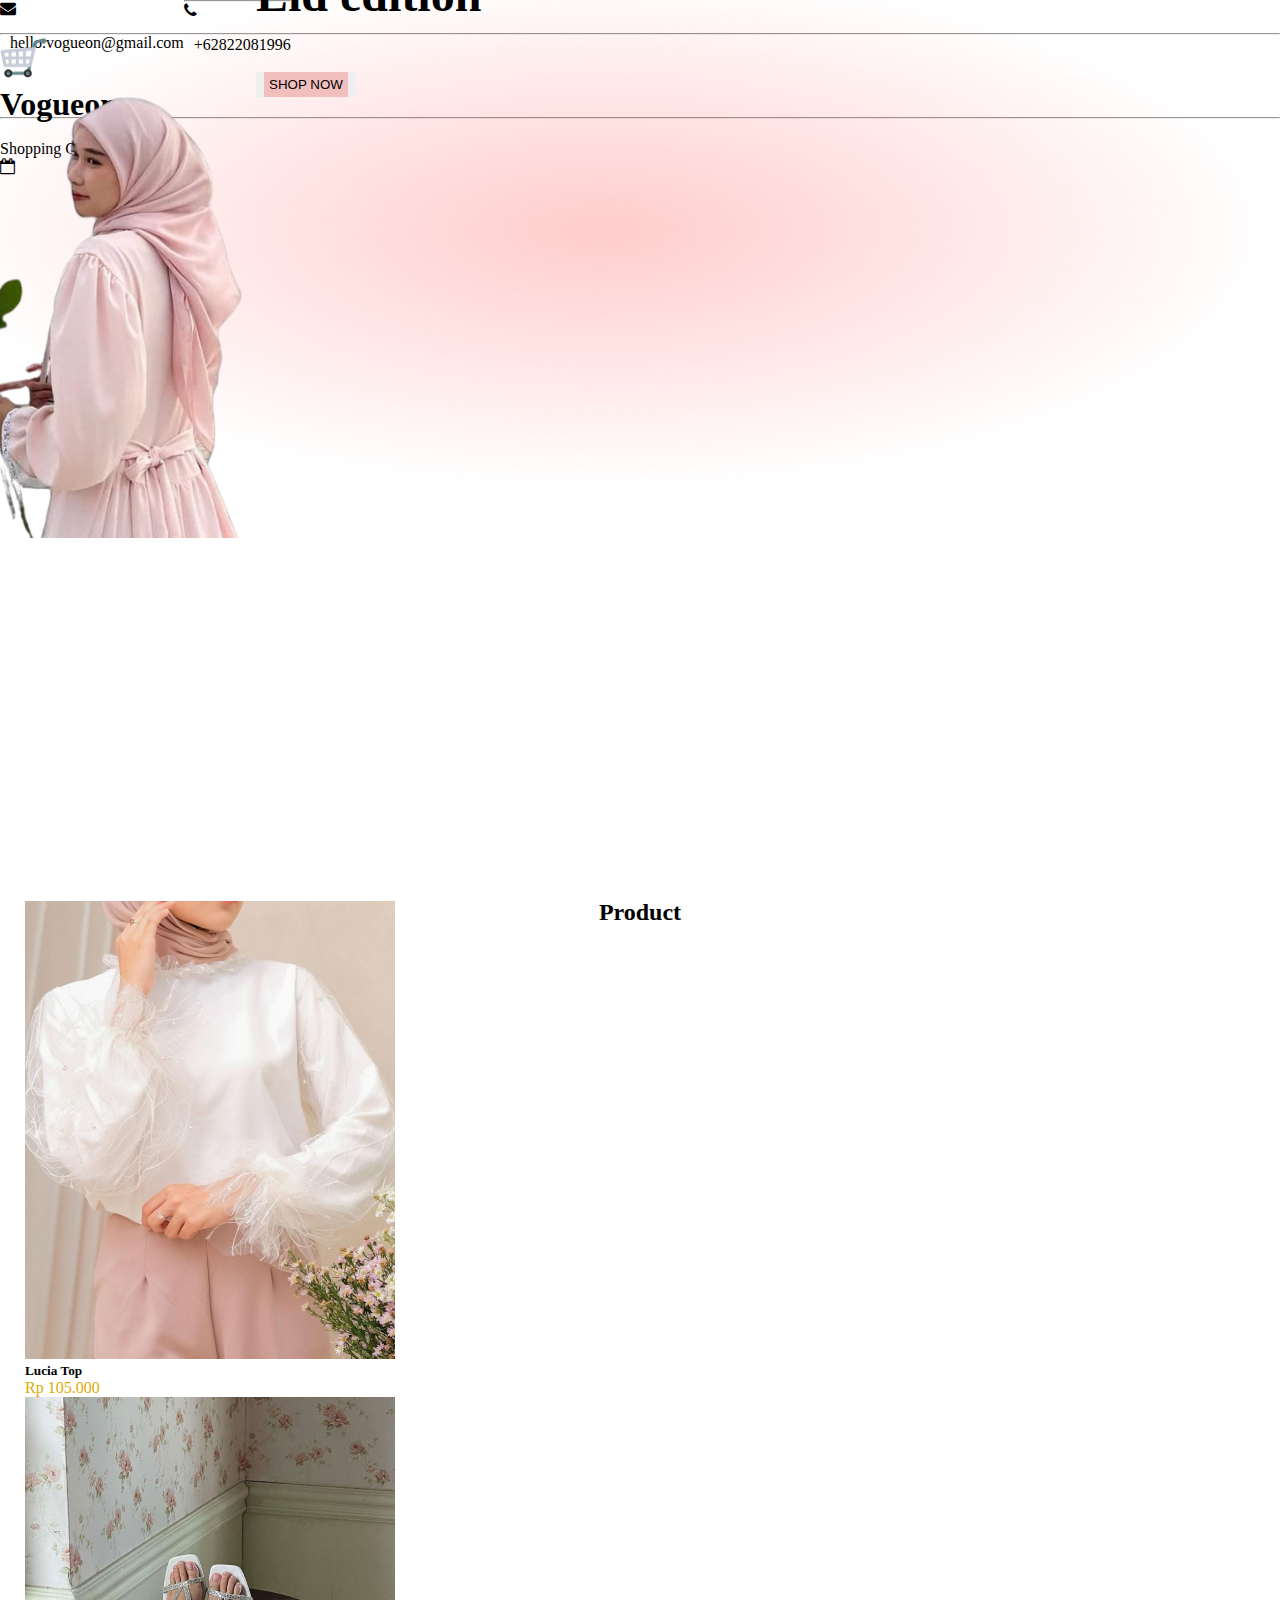
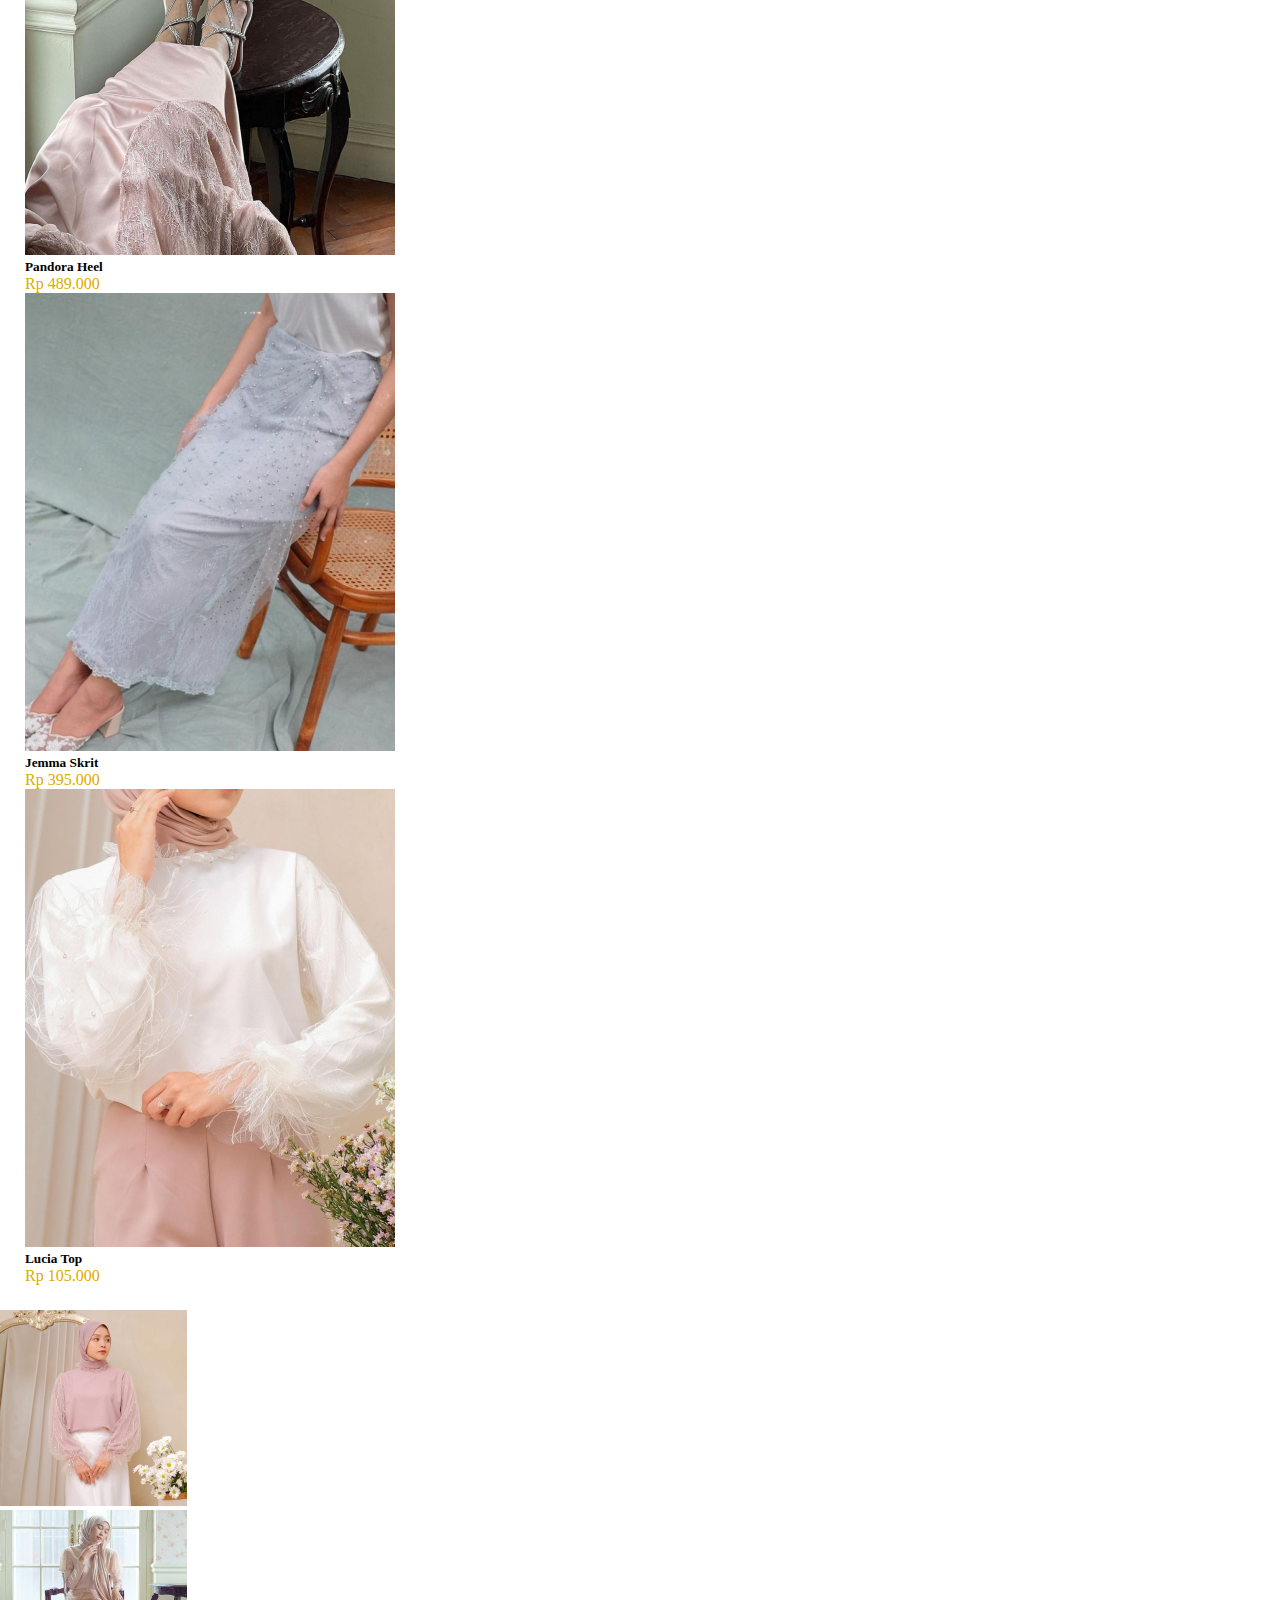
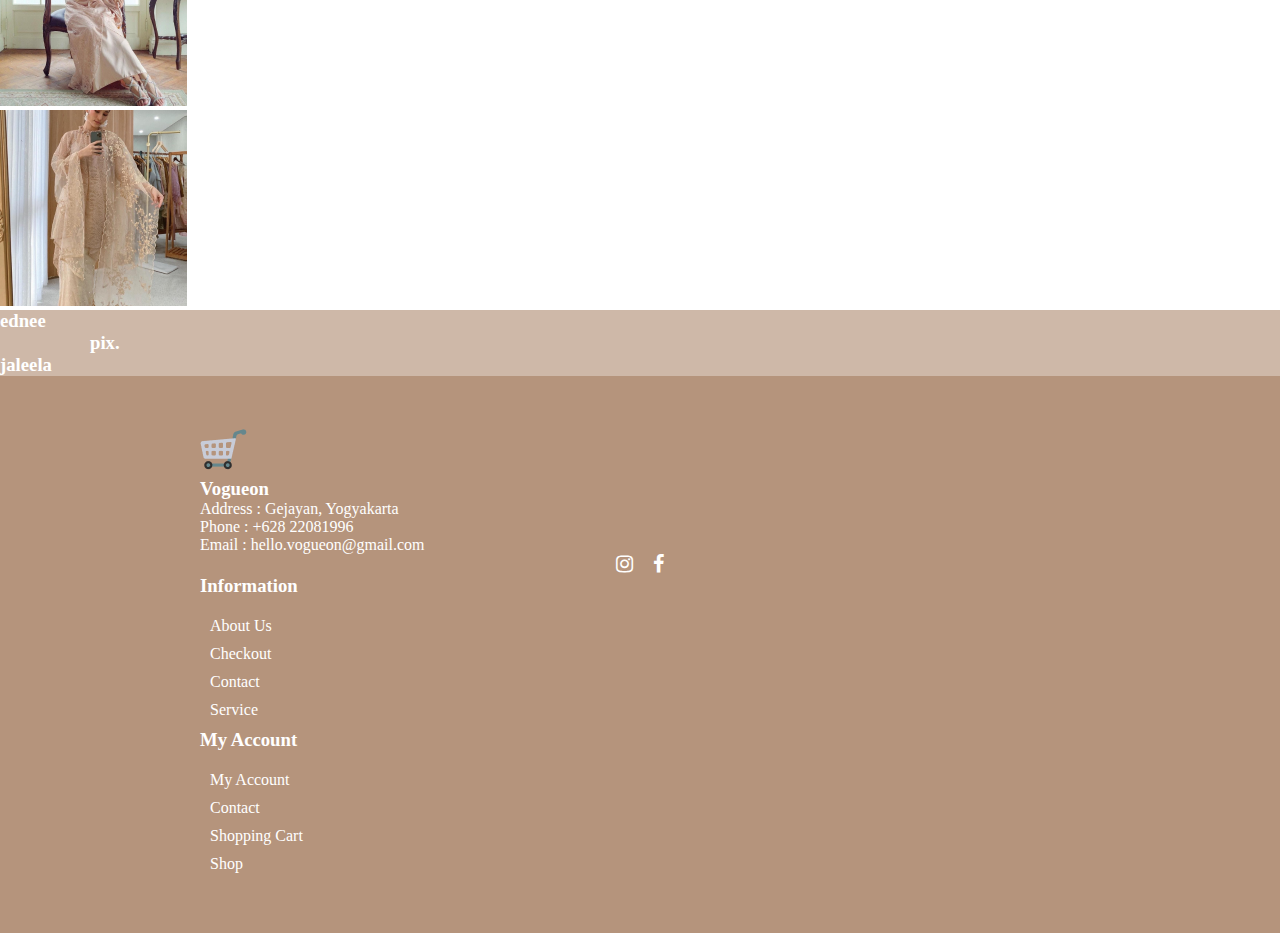
<file: index.html>
<!DOCTYPE html>
<html lang="en">

<head>
    <meta charset="UTF-8">
    <meta http-equiv="X-UA-Compatible" content="IE=edge">
    <meta name="viewport" content="width=device-width, initial-scale=1">
    <title>Document</title>
    <link rel="stylesheet" href="https://cdnjs.cloudflare.com/ajax/libs/font-awesome/4.7.0/css/font-awesome.min.css">
    <link rel="stylesheet" href="style/main.css">
    <link href="https://cdn.jsdelivr.net/npm/bootstrap@5.3.0-alpha3/dist/css/bootstrap.min.css" rel="stylesheet"
        integrity="sha384-KK94CHFLLe+nY2dmCWGMq91rCGa5gtU4mk92HdvYe+M/SXH301p5ILy+dN9+nJOZ" crossorigin="anonymous">
</head>

<body>
    <header>
        <div class="row header-satu">
            <div class="col col-lg-4 mail d-flex justify-content-end">
                <i class="fa fa-envelope"></i>
                <p>hello.vogueon@gmail.com</p>
            </div>
            <div class="col col-lg-7 telephone d-flex justify-content-start">
                <hr>
                <i class="fa fa-phone"></i>
                <p>+62822081996</p>
            </div>
        </div>
        <hr>
        <div class="row header-dua">
            <div class="col col-lg-6 title d-flex justify-content-center d-flex align-items-center">
                <img src="assets/logo.png" alt="">
                <h1>Vogueon</h1>
            </div>
            <div class="col col-lg-6 shopping-cart d-flex justify-content-center align-items-center">
                <p>Shopping Cart</p>
                <i class="fa fa-calendar-o"></i>
            </div>
        </div>
        <hr>
    </header>
    <main class="row main-index">
        <div class="col col-lg-6 col-md-12 col-sm-12 content d-flex justify-content-center">
            <p>SPECIAL</p>
            <h2>Eid edition</h2>
            <button type="submit">
                <a href="#product">SHOP NOW</a>
            </button>
        </div>
        <div class="col col-lg-6 image d-flex justify-content-center">
            <img src="assets/gambar-1.png" alt="">
        </div>
    </main>
    <main class="main-product" id="product">
        <h2 class="mb-5">Product</h2>
        <div class="row cards d-flex align-items-center overflow-auto">
            <div class="card">
                <a href="details.html">
                    <img src="assets/product-1.png" class="card-img-top" alt="...">
                </a>
                <div class="card-body d-flex justify-content-center align-items-center flex-column">
                    <h5 class="card-title">Lucia Top</h5>
                    <p class="card-text">Rp 105.000</p>
                </div>
            </div>
            <div class="card">
                <a href="details.html">
                    <img src="assets/product-2.png" class="card-img-top" alt="...">
                </a>
                <div class="card-body d-flex justify-content-center align-items-center flex-column">
                    <h5 class="card-title">Pandora Heel</h5>
                    <p class="card-text">Rp 489.000</p>
                </div>
            </div>
            <div class="card">
                <a href="details.html">
                    <img src="assets/product-3.png" class="card-img-top" alt="...">
                </a>
                <div class="card-body d-flex justify-content-center align-items-center flex-column">
                    <h5 class="card-title">Jemma Skrit</h5>
                    <p class="card-text">Rp 395.000</p>
                </div>
            </div>
            <div class="card">
                <a href="details.html">
                    <img src="assets/product-1.png" class="card-img-top" alt="...">
                </a>
                <div class="card-body d-flex justify-content-center align-items-center flex-column">
                    <h5 class="card-title">Lucia Top</h5>
                    <p class="card-text">Rp 105.000</p>
                </div>
            </div>
        </div>
        <div class="image-product">
            <div class="images d-flex justify-content-evenly p-4 ">
                <div class="image">
                    <img src="assets/images-1.png" alt="">
                </div>
                <div class="image ">
                    <img src="assets/images-2.png" alt="">
                </div>
                <div class="image ">
                    <img src="assets/images-3.png" alt="">
                </div>
            </div>
        </div>
    </main>
    <footer>
        <div class="footer1 d-flex justify-content-evenly p-4">
            <h3>ednee</h3>
            <h3 style="margin: 0px 90px;">pix.</h3>
            <h3>jaleela</h3>
        </div>
        <div class="footer2 d-flex justify-content-center">
            <section>
                <div class="title d-flex mb-3">
                    <img src="assets/logo.png" alt="">
                    <h3 class="mt-3">Vogueon</h3>
                </div>
                <p>Address : Gejayan, Yogyakarta</p>
                <p>Phone : +628 22081996</p>
                <p>Email : hello.vogueon@gmail.com</p>
                <div class="sosmed">
                    <div class="instagram">
                        <i class="fa fa-instagram"></i> 
                    </div>
                    <div class="facebook">
                        <i class="fa fa-facebook"></i>
                    </div>
                </div>
            </section>
            <section>
                <h3>Information</h3>
                <div class="item">
                    <p>About Us</p>
                    <p>Checkout</p>
                    <p>Contact</p>
                    <p>Service</p>
                </div>
            </section>
            <section>
                <h3>My Account</h3>
                <div class="item">
                    <p>My Account</p>
                    <p>Contact</p>
                    <p>Shopping Cart</p>
                    <p>Shop</p>
                </div>
            </section>
        </div>
    </footer>
    <script src="https://cdn.jsdelivr.net/npm/@popperjs/core@2.11.7/dist/umd/popper.min.js"
            integrity="sha384-zYPOMqeu1DAVkHiLqWBUTcbYfZ8osu1Nd6Z89ify25QV9guujx43ITvfi12/QExE"
            crossorigin="anonymous"></script>
        <script src="https://cdn.jsdelivr.net/npm/bootstrap@5.3.0-alpha3/dist/js/bootstrap.min.js"
            integrity="sha384-Y4oOpwW3duJdCWv5ly8SCFYWqFDsfob/3GkgExXKV4idmbt98QcxXYs9UoXAB7BZ"
            crossorigin="anonymous"></script>
</body>

</html>
</file>
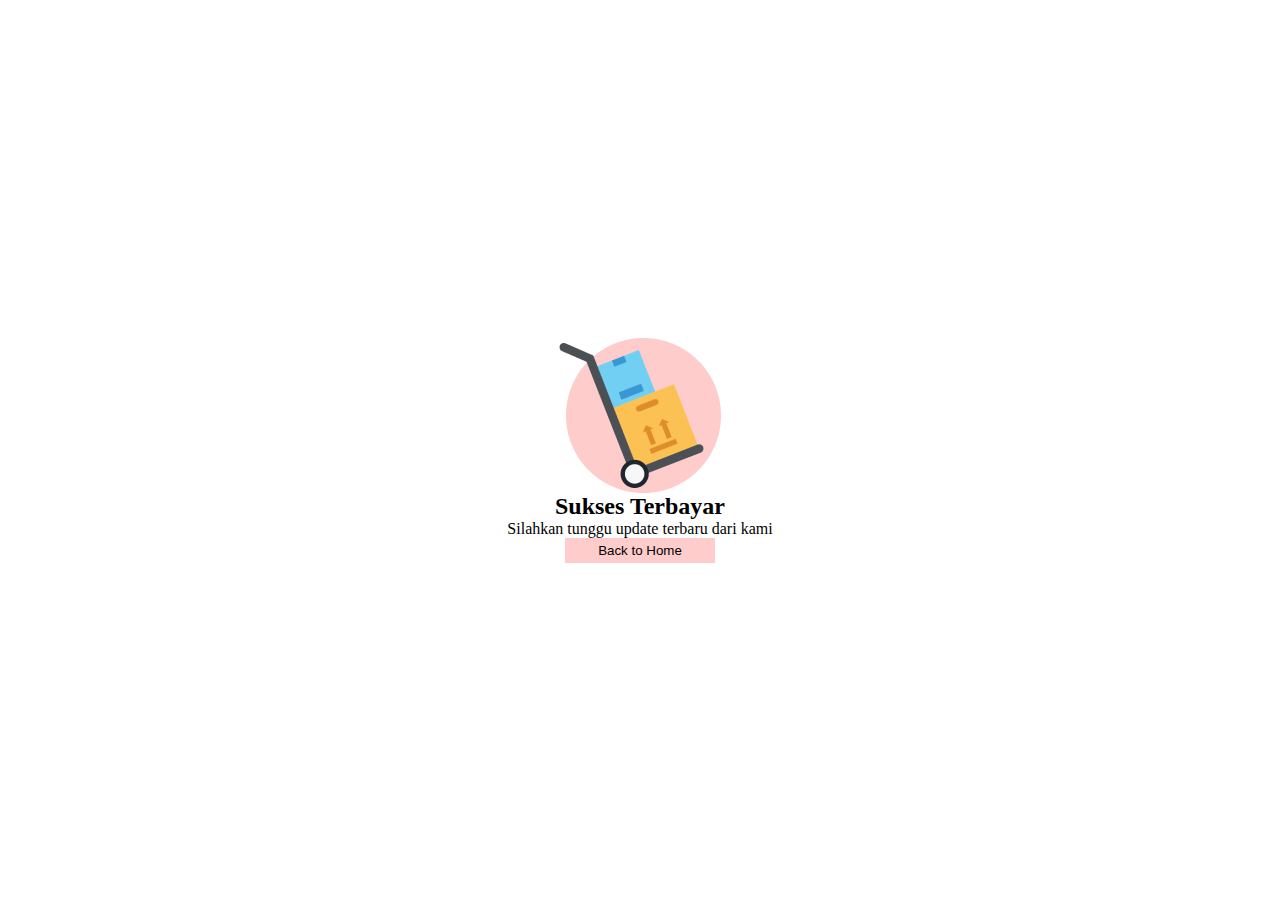
<file: checkout-sukses.html>
<!DOCTYPE html>
<html lang="en">

<head>
    <meta charset="UTF-8">
    <meta http-equiv="X-UA-Compatible" content="IE=edge">
    <meta name="viewport" content="width=device-width, initial-scale=1">
    <title>Document</title>
    <link rel="stylesheet" href="https://cdnjs.cloudflare.com/ajax/libs/font-awesome/4.7.0/css/font-awesome.min.css">
    <link rel="stylesheet" href="style/main.css">
    <link href="https://cdn.jsdelivr.net/npm/bootstrap@5.3.0-alpha3/dist/css/bootstrap.min.css" rel="stylesheet"
        integrity="sha384-KK94CHFLLe+nY2dmCWGMq91rCGa5gtU4mk92HdvYe+M/SXH301p5ILy+dN9+nJOZ" crossorigin="anonymous">
</head>

<body>
    <main class="main-checkout-sukses">
        <img src="assets/logo-belanja.png" alt="">
        <h2>Sukses Terbayar</h2>
        <p>Silahkan tunggu update terbaru dari kami</p>
        <a href="index.html"><button>Back to Home</button></a>
    </main>

    <script src="https://cdn.jsdelivr.net/npm/@popperjs/core@2.11.7/dist/umd/popper.min.js"
        integrity="sha384-zYPOMqeu1DAVkHiLqWBUTcbYfZ8osu1Nd6Z89ify25QV9guujx43ITvfi12/QExE"
        crossorigin="anonymous"></script>
    <script src="https://cdn.jsdelivr.net/npm/bootstrap@5.3.0-alpha3/dist/js/bootstrap.min.js"
        integrity="sha384-Y4oOpwW3duJdCWv5ly8SCFYWqFDsfob/3GkgExXKV4idmbt98QcxXYs9UoXAB7BZ"
        crossorigin="anonymous"></script>
</body>

</html>
</file>
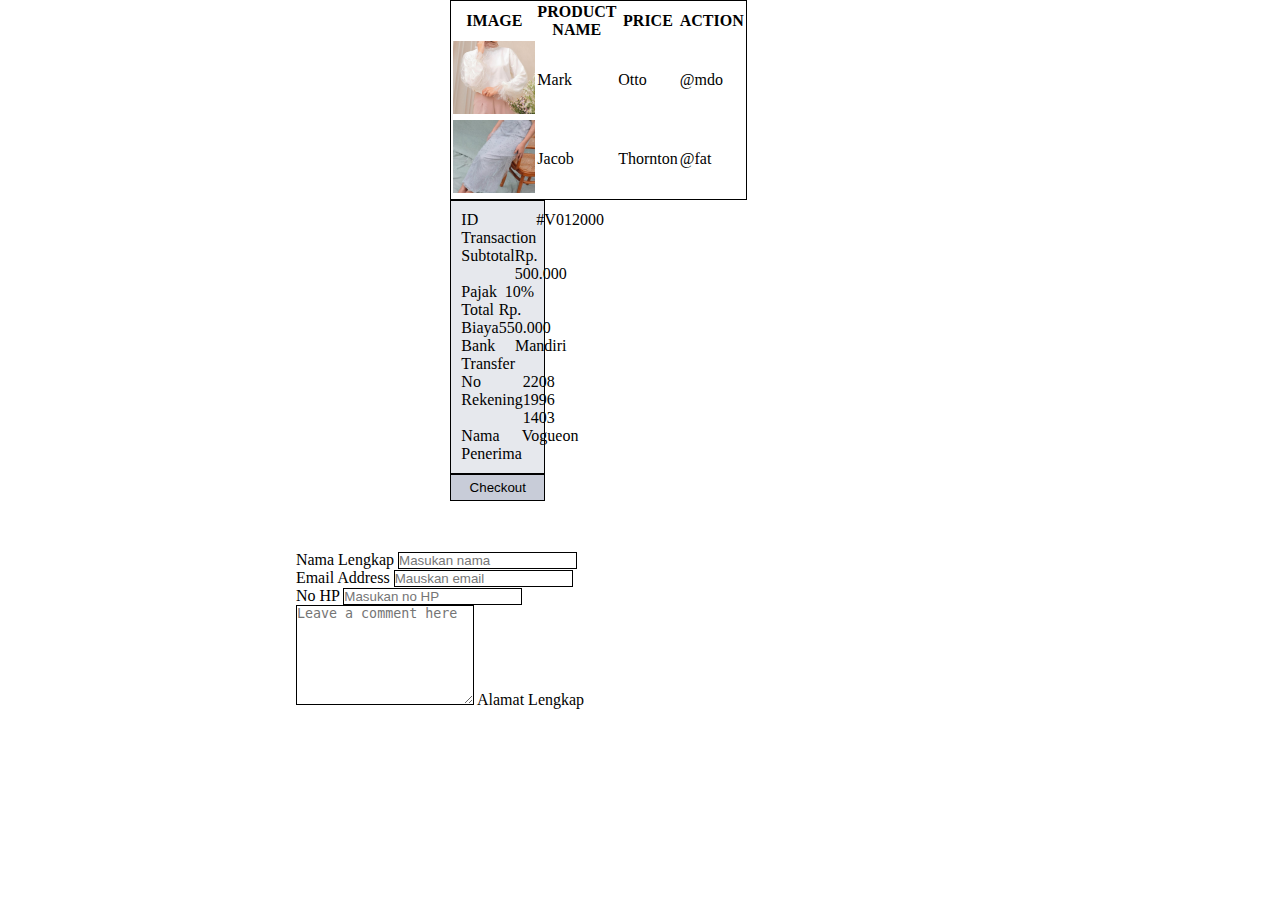
<file: checkout.html>
<!DOCTYPE html>
<html lang="en">

<head>
    <meta charset="UTF-8">
    <meta http-equiv="X-UA-Compatible" content="IE=edge">
    <meta name="viewport" content="width=device-width, initial-scale=1">
    <title>Document</title>
    <link rel="stylesheet" href="https://cdnjs.cloudflare.com/ajax/libs/font-awesome/4.7.0/css/font-awesome.min.css">
    <link rel="stylesheet" href="style/main.css">
    <link href="https://cdn.jsdelivr.net/npm/bootstrap@5.3.0-alpha3/dist/css/bootstrap.min.css" rel="stylesheet"
        integrity="sha384-KK94CHFLLe+nY2dmCWGMq91rCGa5gtU4mk92HdvYe+M/SXH301p5ILy+dN9+nJOZ" crossorigin="anonymous">
</head>

<body>
    <main class="main-checkout mt-5">
        <div class="container d-flex justify-content-center">
            <table class="table">
                <thead>
                    <tr>
                        <th scope="col">IMAGE</th>
                        <th scope="col">PRODUCT NAME</th>
                        <th scope="col">PRICE</th>
                        <th scope="col">ACTION</th>
                    </tr>
                </thead>
                <tbody>
                    <tr>
                        <th scope="row"><img src="assets/checkout-1.png" alt=""></th>
                        <td>Mark</td>
                        <td>Otto</td>
                        <td>@mdo</td>
                    </tr>
                    <tr>
                        <th scope="row"><img src="assets/checkout-2.png" alt=""></th>
                        <td>Jacob</td>
                        <td>Thornton</td>
                        <td>@fat</td>
                    </tr>
                </tbody>
            </table>
            <div class="checkout">
                <div class="descriptions">
                    <div class="desc">
                        <p>ID Transaction</p>
                        <p>#V012000</p>
                    </div>
                    <div class="desc">
                        <p>Subtotal</p>
                        <p>Rp. 500.000</p>
                    </div>
                    <div class="desc">
                        <p>Pajak</p>
                        <p>10%</p>
                    </div>
                    <div class="desc">
                        <p>Total Biaya</p>
                        <p>Rp. 550.000</p>
                    </div>
                    <div class="desc">
                        <p>Bank Transfer</p>
                        <p>Mandiri</p>
                    </div>
                    <div class="desc">
                        <p>No Rekening</p>
                        <p>2208 1996 1403</p>
                    </div>
                    <div class="desc">
                        <p>Nama Penerima</p>
                        <p>Vogueon</p>
                    </div>
                </div>
                <a href="checkout-sukses.html"><button type="submit">Checkout</button></a>
            </div>
        </div>
        <form class="col-lg-4">
            <div class="mb-3">
                <label for="exampleInputNama" class="form-label">Nama Lengkap</label>
                <input type="text" class="form-control" id="exampleInputNama" aria-describedby="nama"
                    placeholder="Masukan nama">
            </div>
            <div class="mb-3">
                <label for="exampleInputEmail" class="form-label">Email Address</label>
                <input type="email" class="form-control" id="exampleInputEmail" placeholder="Mauskan email">
            </div>
            <div class="mb-3">
                <label for="exampleInputNoTelp" class="form-label">No HP</label>
                <input type="text" class="form-control" id="exampleInputNama" aria-describedby="nama"
                    placeholder="Masukan no HP">
            </div>
            <div class="form-floating">
                <textarea class="form-control" placeholder="Leave a comment here" id="floatingTextarea2"
                    style="height: 100px"></textarea>
                <label for="floatingTextarea2">Alamat Lengkap</label>
            </div>
        </form>
    </main>

    <script src="https://cdn.jsdelivr.net/npm/@popperjs/core@2.11.7/dist/umd/popper.min.js"
        integrity="sha384-zYPOMqeu1DAVkHiLqWBUTcbYfZ8osu1Nd6Z89ify25QV9guujx43ITvfi12/QExE"
        crossorigin="anonymous"></script>
    <script src="https://cdn.jsdelivr.net/npm/bootstrap@5.3.0-alpha3/dist/js/bootstrap.min.js"
        integrity="sha384-Y4oOpwW3duJdCWv5ly8SCFYWqFDsfob/3GkgExXKV4idmbt98QcxXYs9UoXAB7BZ"
        crossorigin="anonymous"></script>
</body>

</html>
</file>
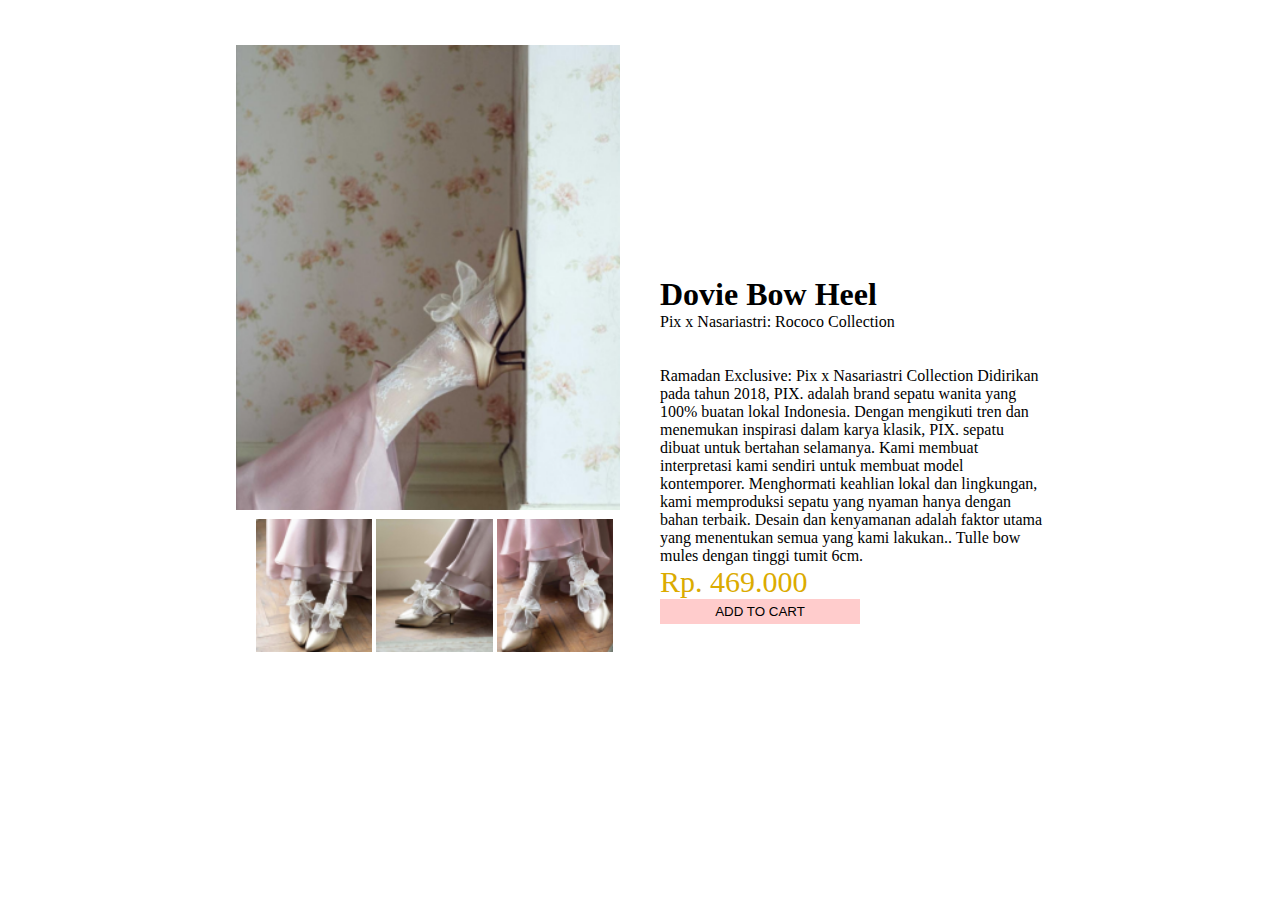
<file: details.html>
<!DOCTYPE html>
<html lang="en">

<head>
    <meta charset="UTF-8">
    <meta http-equiv="X-UA-Compatible" content="IE=edge">
    <meta name="viewport" content="width=device-width, initial-scale=1">
    <title>Document</title>
    <link rel="stylesheet" href="https://cdnjs.cloudflare.com/ajax/libs/font-awesome/4.7.0/css/font-awesome.min.css">
    <link rel="stylesheet" href="style/main.css">
    <link href="https://cdn.jsdelivr.net/npm/bootstrap@5.3.0-alpha3/dist/css/bootstrap.min.css" rel="stylesheet"
        integrity="sha384-KK94CHFLLe+nY2dmCWGMq91rCGa5gtU4mk92HdvYe+M/SXH301p5ILy+dN9+nJOZ" crossorigin="anonymous">
</head>

<body>
    <main class="main-details">
        <div class="images">
            <div class="hero-image">
                <img src="assets/details-1.png" alt="">
            </div>
            <div class="image-item">
                <img src="assets/details-2.png" alt="">
                <img src="assets/details-3.png" alt="">
                <img src="assets/details-4.png" alt="">
            </div>
        </div>
        <div class="content">
            <h1>Dovie Bow Heel</h1>
            <p>Pix x Nasariastri: Rococo Collection</p>
            <br>
            <br>
            <p>Ramadan Exclusive: Pix x Nasariastri Collection Didirikan pada tahun 2018, PIX. adalah brand sepatu wanita yang 100% buatan lokal Indonesia. Dengan mengikuti tren dan menemukan inspirasi dalam karya klasik, PIX. sepatu dibuat untuk bertahan selamanya. Kami membuat interpretasi kami sendiri untuk membuat model kontemporer. Menghormati keahlian lokal dan lingkungan, kami memproduksi sepatu yang nyaman hanya dengan bahan terbaik. Desain dan kenyamanan adalah faktor utama yang menentukan semua yang kami lakukan.. Tulle bow mules dengan tinggi tumit 6cm.</p>
            <div class="harga">
                <p>Rp. 469.000</p>
                <button><a href="checkout.html">ADD TO CART</a></button>
            </div>
        </div>
    </main>

    <script src="https://cdn.jsdelivr.net/npm/@popperjs/core@2.11.7/dist/umd/popper.min.js"
            integrity="sha384-zYPOMqeu1DAVkHiLqWBUTcbYfZ8osu1Nd6Z89ify25QV9guujx43ITvfi12/QExE"
            crossorigin="anonymous"></script>
        <script src="https://cdn.jsdelivr.net/npm/bootstrap@5.3.0-alpha3/dist/js/bootstrap.min.js"
            integrity="sha384-Y4oOpwW3duJdCWv5ly8SCFYWqFDsfob/3GkgExXKV4idmbt98QcxXYs9UoXAB7BZ"
            crossorigin="anonymous"></script>
</body>

</html>
</file>
<file: style/main.css>
*, body, html, a {
  margin: 0px;
  padding: 0px;
  box-sizing: border-box;
}

body {
  width: 100vw;
  height: 100vh;
}

.header-satu {
  height: 33px;
  display: flex;
}
.header-satu .mail, .header-satu .telephone {
  align-items: center;
}
.header-satu .mail p, .header-satu .telephone p {
  margin-left: 10px;
  margin-top: 15.5px;
}

.header-dua {
  height: 82px;
}
.header-dua .title h1 {
  font-size: 2em;
}
.header-dua .title img, .header-dua .shopping-cart img {
  width: 47px;
  height: 47px;
}
.header-dua .title p, .header-dua .shopping-cart p {
  margin-top: 17px;
  margin-right: 10px;
}

main.main-index {
  height: 100%;
  background-image: url("/assets/background-home.png");
  background-repeat: no-repeat;
  background-size: 100%;
}
main.main-index .content {
  flex-direction: column;
  padding-left: 20%;
  margin-top: -150px;
}
main.main-index .content h2 {
  margin-top: -20px;
  font-size: 3em;
}
main.main-index .content button {
  width: 100px;
  display: flex;
  justify-content: center;
  border: 0px;
  margin-top: 50px;
}
main.main-index .content button a {
  text-decoration: none;
  color: black;
  background-color: rgba(255, 0, 0, 0.2);
  padding: 5px;
}
main.main-index .image {
  margin-left: -90px;
}
main.main-index img {
  height: 80%;
  -o-object-fit: contain;
     object-fit: contain;
}

@media only screen and (max-width: 1192px) {
  main .image {
    margin-left: 0px;
  }
}
@media only screen and (max-width: 1071px) {
  main .image {
    margin-left: 0px;
  }
  main .content {
    padding-left: 15%;
  }
}
@media only screen and (max-width: 991px) {
  main .content {
    margin-top: 0px;
  }
}
@media only screen and (max-width: 811px) {
  main .content {
    margin-top: 0px;
  }
  main .content button {
    margin-top: 20px;
  }
}
.main-product h2 {
  text-align: center;
  margin-top: 30px;
}
.main-product .cards {
  margin-top: -50px;
  min-width: 100vw;
  min-height: 100vh;
  flex-wrap: nowrap;
  padding: 25px;
}
.main-product .card {
  max-width: 35rem;
  border: 0px;
}
.main-product .card-text {
  color: #DBAB00;
}

footer {
  width: 100%;
}
footer .footer1 {
  background-color: rgba(151, 104, 70, 0.47);
}
footer .footer1 h3 {
  color: white;
}
footer .footer2 {
  background-color: rgba(151, 104, 70, 0.71);
  padding: 50px;
  color: white;
}
footer .footer2 section {
  margin: 0px 150px;
}
footer .footer2 .sosmed {
  display: flex;
  justify-content: center;
}
footer .footer2 .sosmed .fa {
  margin: 0px 10px;
  font-size: 20px;
}
footer .footer2 .item {
  margin-top: 20px;
}
footer .footer2 .item p {
  margin: 10px;
}

main.main-details {
  width: 100vw;
  height: 100vh;
  display: flex;
  justify-content: center;
  align-items: center;
}
main.main-details .images {
  height: 90% !important;
  width: 30% !important;
}
main.main-details .images .hero-image img {
  width: 100%;
}
main.main-details .images .image-item {
  margin-top: 5px;
  margin-left: 20px;
}
main.main-details .images .image-item img {
  width: 32%;
}
main.main-details .content {
  width: 30%;
  margin-left: 40px;
}
main.main-details .content .harga p {
  color: #DBAB00;
  font-size: 30px;
}
main.main-details .content .harga button {
  width: 200px;
  border: 0px;
  padding: 5px;
  background-color: rgba(255, 0, 0, 0.2);
}
main.main-details .content .harga button a {
  text-decoration: none !important;
  color: black !important;
}

main.main-checkout {
  display: flex;
  flex-direction: column;
  align-items: center;
}
main.main-checkout .container .table {
  width: 50%;
  margin-right: 30px;
  border: 1px solid black;
}
main.main-checkout .container .checkout {
  width: 25%;
}
main.main-checkout .container .checkout .descriptions {
  border: 1px solid black;
  padding: 10px;
  background-color: rgba(200, 204, 216, 0.45);
}
main.main-checkout .container .checkout .descriptions .desc {
  display: flex;
  justify-content: space-between;
}
main.main-checkout .container .checkout button {
  width: 100% !important;
  border: 1px solid black;
  padding: 5px 0px;
  background-color: #C8CCD8;
}
main.main-checkout form {
  margin-top: 50px;
  margin-left: -400px;
}
main.main-checkout form input, main.main-checkout form textarea {
  border: 1px solid black;
}

main.main-checkout-sukses {
  width: 100vw;
  height: 100vh;
  display: flex;
  flex-direction: column;
  align-items: center;
  justify-content: center;
}
main.main-checkout-sukses button {
  width: 150px;
  padding: 5px;
  border: 0px;
  background-color: rgba(255, 0, 0, 0.2);
}/*# sourceMappingURL=main.css.map */
</file>
